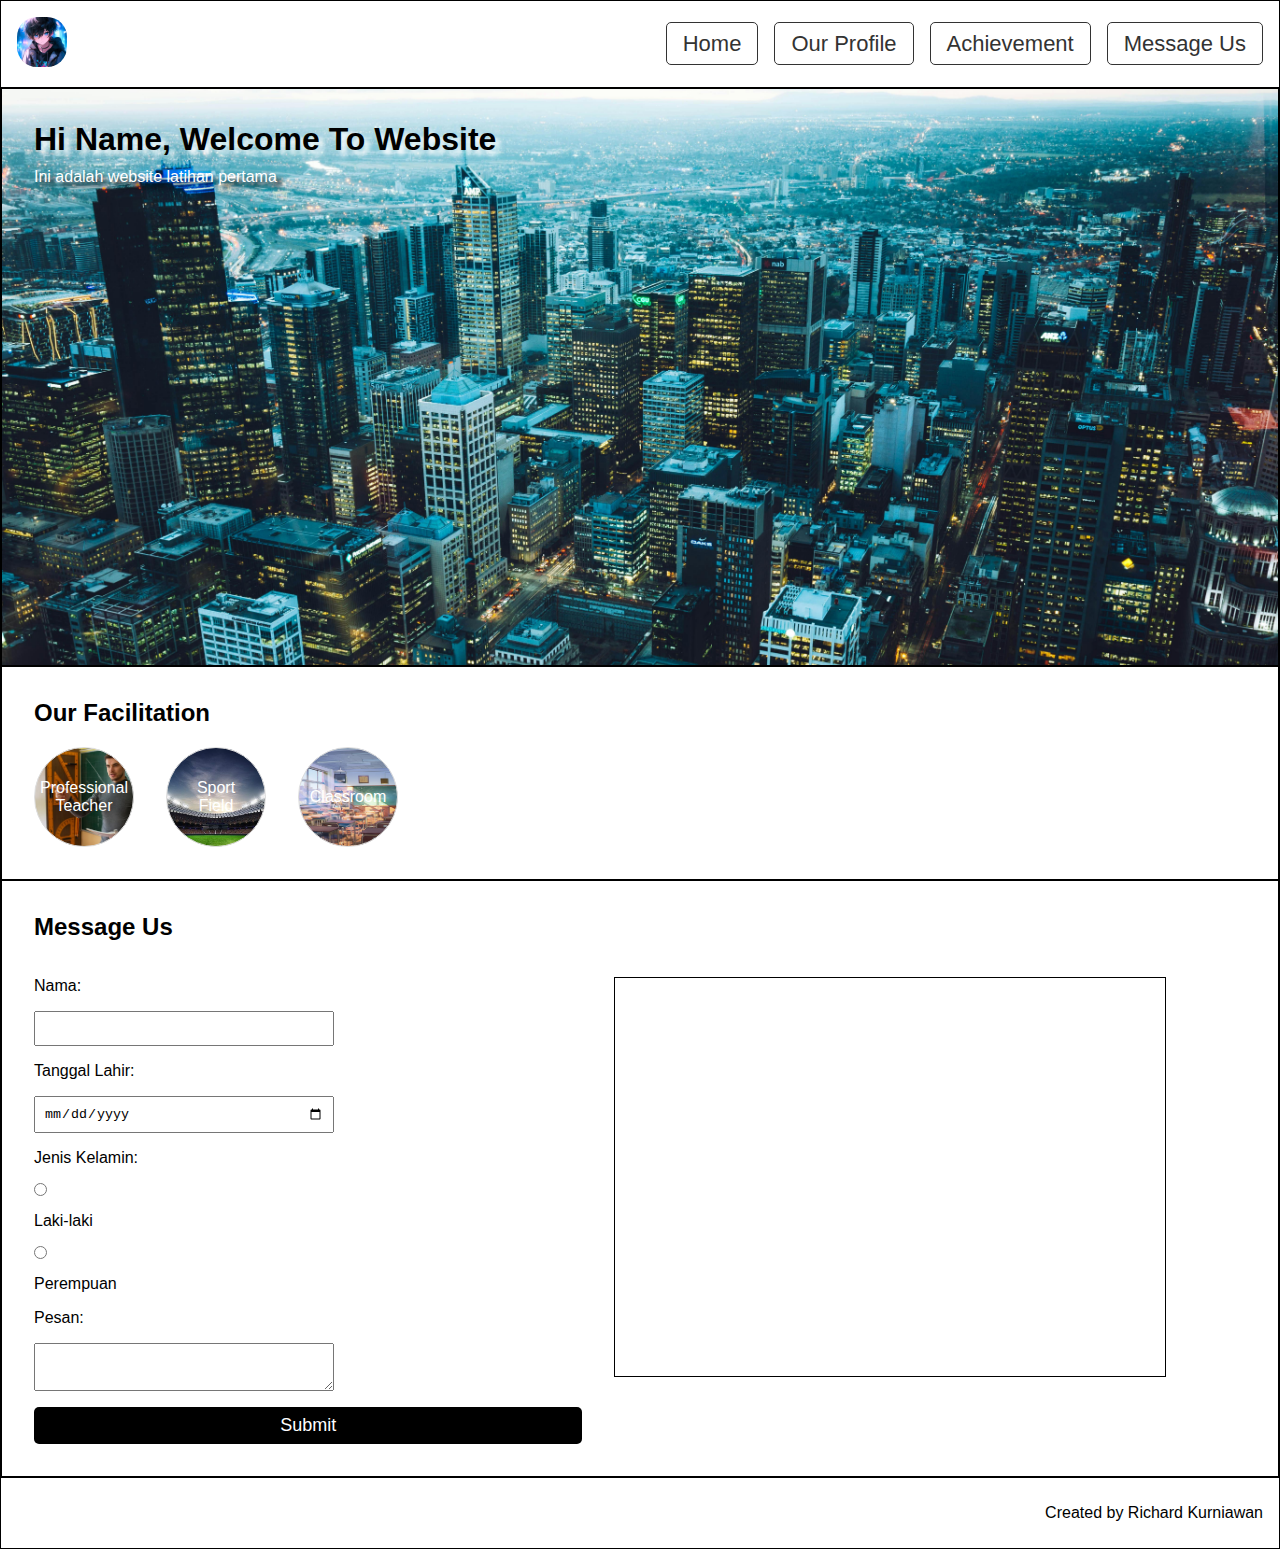
<file: index.html>
<!DOCTYPE html>
<html lang="en">
<head>
    <meta charset="UTF-8">
    <meta name="viewport" content="width=device-width, initial-scale=1.0">
    <title>Website</title>
    <link rel="stylesheet" href="/css/style.css">
</head>
<body>
    <header>
        <div class="logo">
            <img src="assets/anime_icon.webp" alt="Logo">
        </div>
        <nav>
            <ul>
                <li><a href="index.html">Home</a></li>
                <li><a href="profile.html">Our Profile</a></li>
                <li><a href="#">Achievement</a></li>
                <li><a href="#contact">Message Us</a></li>
            </ul>
        </nav>
    </header>
    <main class="index">
        <section class="welcome" style="background-image: url('assets/pexels-maxfrancis-2246476.jpg'); background-repeat: no-repeat; background-size: cover;">  
            <div>
                <h1 style="text-shadow: 5px 5px 5px rgb(255, 255, 255);">Hi <span id="userName">Name</span>, Welcome To Website</h1>
                <p style="text-shadow: 5px 5px 5px rgb(0, 0, 0);color: white;">Ini adalah website latihan pertama</p>
            </section>
            <section class="facilitation">
                <h2 class="tittle-facilities">Our Facilitation</h2>
                <div class="facilities">
                    <div class="facility" style="background-image: url('assets/teacher.avif'); background-repeat: no-repeat; background-size: cover; color: white;">Professional Teacher</div>
                    <div class="facility" style="background-image: url('assets/Fifa.jpeg'); background-repeat: no-repeat; background-size: cover; color: white;">Sport Field</div>
                    <div class="facility" style="background-image: url('assets/anime-scenic-classroom-sunshine-building-wallpaper-preview.jpg'); background-repeat: no-repeat; background-size: cover; color: white;">Classroom</div>
                </div>
            </div>
        </section>
        <section id="contact" class="contact">
            <h2 class="Message_title">Message Us</h2>
            <div class="form-container">
                <form id="contactForm">
                    <label for="name">Nama:</label>
                    <input type="text" id="name" name="name" required>
                    
                    <label for="date">Tanggal Lahir:</label>
                    <input type="date" id="date" name="date" required>
                    
                    <label for="gender">Jenis Kelamin:</label>
                    <input type="radio" id="male" name="gender" value="Laki-laki" required>
                    <label for="male">Laki-laki</label>
                    <input type="radio" id="female" name="gender" value="Perempuan" required>
                    <label for="female">Perempuan</label>
                    
                    <label for="message">Pesan:</label>
                    <textarea id="message" name="message" required></textarea>
                    
                    <button type="submit">Submit</button>
                </form>
                <div id="formOutput" class="form-output"></div>
            </div>
        </section>
    </main>
    <footer>
        <p>Created by Richard Kurniawan</p>
    </footer>
    <script src="/Js/script.js"></script>
</body>
</html>
</file>
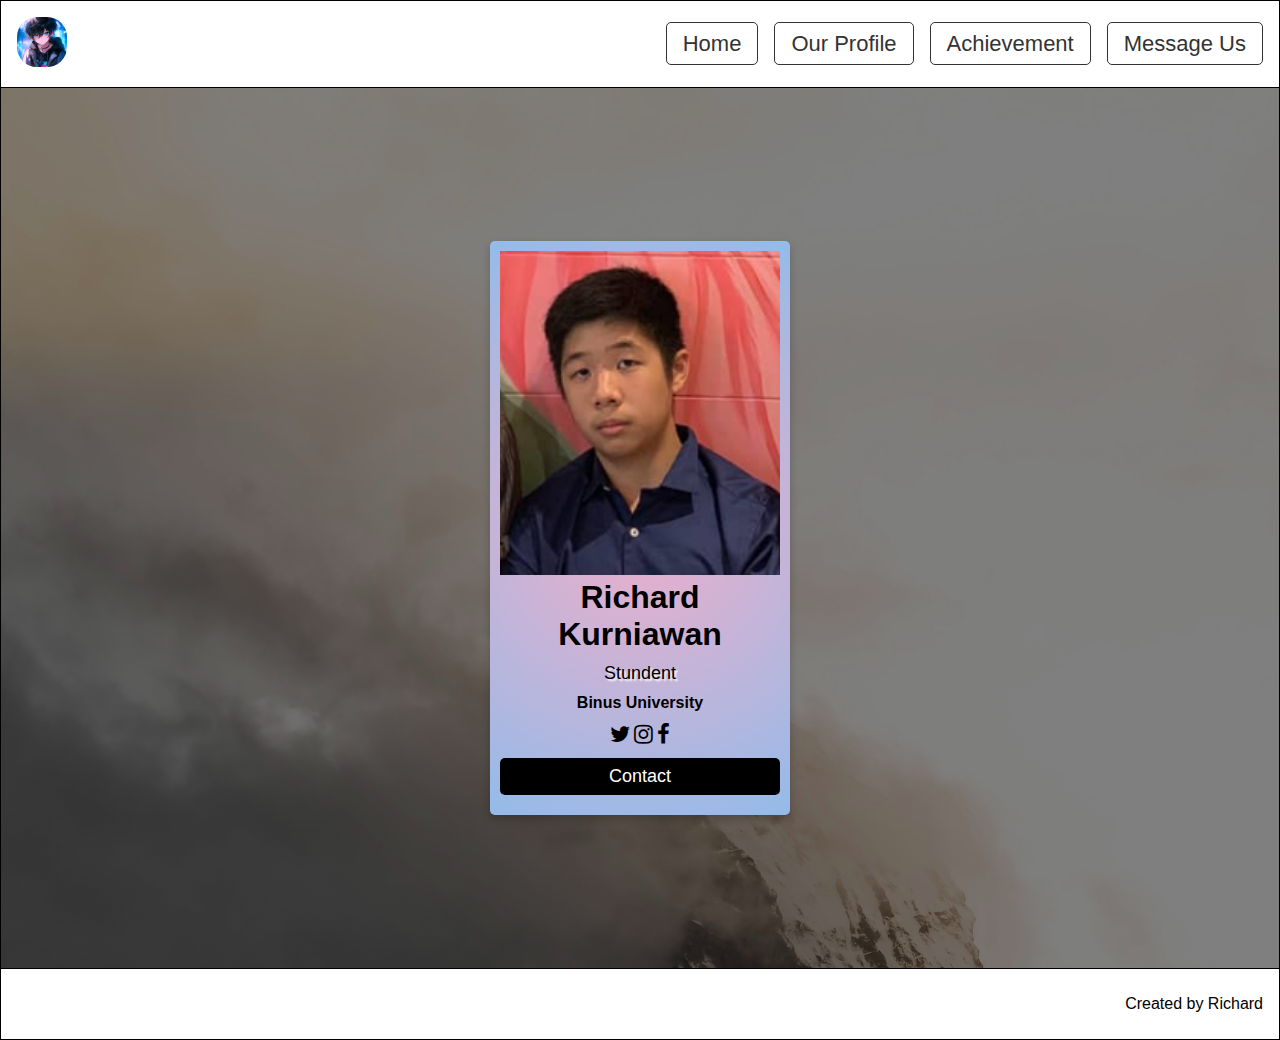
<file: profile.html>
<!DOCTYPE html>
<html lang="en">
<head>
    <meta charset="UTF-8">
    <meta name="viewport" content="width=device-width, initial-scale=1.0">
    <title>Our Profile</title>
    <link rel="stylesheet" href="css/style.css">
    <link rel="stylesheet" href="https://cdnjs.cloudflare.com/ajax/libs/font-awesome/4.7.0/css/font-awesome.min.css">
</head>
<body >
    <header>
        <div class="logo">
            <img src="assets/anime_icon.webp" alt="Logo">
        </div>
        <nav>
            <ul>
                <li><a href="index.html">Home</a></li>
                <li><a href="profile.html">Our Profile</a></li>
                <li><a href="#">Achievement</a></li>
                <li><a href="index.html#contact">Message Us</a></li>
            </ul>
        </nav>
    </header>
    <div class="profile-body" style="background-image: linear-gradient(rgba(0, 0, 0, 0.5), rgba(0, 0, 0, 0.5)),url('assets/pexels-dave-tombi-48516388-7705878.jpg'); background-repeat:no-repeat; background-size:cover;">
        <main>
            <div class="card">
                <img src="assets/Screenshot 2024-06-06 191640.png" alt="profile" style="width:100%">
                <h1>Richard Kurniawan</h1>
                <p class="title">Stundent</p>
                <p style="font-weight: bold;">Binus University</p>
                <a href="#"><i class="fa fa-twitter"></i></a>
                <a href="#"><i class="fa fa-instagram"></i></a>
                <a href="#"><i class="fa fa-facebook"></i></a>
                <p><button class="">Contact</button></p>
              </div>
        </main>
    </div>    
    <footer>
        <p>Created by Richard</p>
    </footer>
</body>
</html>
</file>
<file: css/style.css>
/* General reset and box-sizing */
* {
    margin: 0;
    padding: 0;
    box-sizing: border-box;
}

body {
    font-family: Arial, sans-serif;
    border: 1px black solid;
    display: flex;
    flex-direction: column;
    height: 100%;
}

/* Header */
header {
    display: flex;
    justify-content: space-between;
    align-items: center;
    padding: 1rem;
    background-color: #ffffff;
    border-bottom: 1px solid #000000;
}

.logo img {
    height: 50px;
    border-radius: 20px;
}

nav ul {
    list-style: none;
    display: flex;
    gap: 1rem;
}

nav a {
    text-decoration: none;
    color: #333;
    padding: 0.5rem 1rem;
    border: 1px solid #333;
    border-radius: 5px;
    transition: background-color 0.3s, color 0.3s;
}

nav a:hover {
    background-color: #333;
    color: #fff;
}

/* Index */
.index {
    display: flex;
    flex-direction: column;
}

/* Sections */
.welcome {
    border: 1px solid #ddd;
    padding: 2rem;
    margin: 0 auto;
    width: 100%;
    height: 578px;
    border: 1px black solid;
}

.facilitation,
.contact {
    border: 1px solid #ddd;
    padding: 2rem;
    margin: 0 auto;
    width: 100%;
    border: 1px black solid;
}

.facilities {
    display: flex;
    gap: 2rem;
}

.facility {
    border: 1px solid #ddd;
    padding: 2rem;
    border-radius: 50%;
    width: 100px;
    height: 100px;
    display: flex;
    align-items: center;
    justify-content: center;
    text-align: center;
}

.contact .form-container {
    display: flex;
    justify-content: space-between;
    align-items: flex-start;
    gap: 2rem;
    width: 100%;
}

.contact form {
    display: flex;
    flex-direction: column;
    align-items: flex-start;
    gap: 1rem;
    width: 50%;
}

.contact label {
    margin-right: auto;
}

.contact input[type="text"],
.contact input[type="date"],
.contact textarea {
    width: 100%;
    max-width: 300px;
    padding: 0.5rem;
}

.contact input[type="radio"] {
    margin-right: 0.5rem;
}

button {
    padding: 0.5rem 1rem;
    border: 1px solid #333;
    border-radius: 5px;
    background-color: #f8f8f8;
    cursor: pointer;
}

button:hover {
    background-color: #ddd;
}

.form-output {
    width: 50%;
    border: 1px solid #000000;
    padding: 1rem;
    margin-right: 5rem;
    text-align: left;
    min-height: 400px;
}


footer {
    text-align: end;
    padding: 1rem;
    background-color: #ffffff;
    border-top: 1px solid #000000;
}


.Message_title {
    display: flex;
    align-items: center;
    justify-content: flex-start;
    padding-bottom: 4vh;
}

.tittle-facilities {
    margin-bottom: 20px;
}

p {
    margin-top: 10px;
    margin-bottom: 10px;
}

.profile-body{
    height: 880px;
    width: 100%;
    display: flex;
    justify-content: center;
    align-items: center;
}

.card {
    box-shadow: 0 4px 8px 0 rgba(0, 0, 0, 0.2);
    max-width: 300px;
    margin: auto;
    text-align: center;
    padding: 10px;
    background: rgb(238,174,202);
    background: radial-gradient(circle, rgba(238,174,202,1) 0%, rgba(148,187,233,1) 100%);
    border-radius: 5px;
    font-family: Arial, Helvetica, sans-serif;
  }
  
  .title {
    color: rgb(0, 0, 0);
    font-size: 18px;
    text-shadow: 2px 2px 2px #ffffff;
  }
  
  button {
    border: none;
    outline: 0;
    display: inline-block;
    padding: 8px;
    color: white;
    background-color: #000;
    text-align: center;
    cursor: pointer;
    width: 100%;
    font-size: 18px;
  }
  
  a {
    text-decoration: none;
    font-size: 22px;
    color: black;
  }
  
  button:hover, a:hover {
    opacity: 0.7;
  }

@media (max-width: 600px) {
    header {
        flex-direction: column;
        align-items: flex-start;
    }

    nav ul {
        flex-direction: column;
        width: 100%;
    }

    nav a {
        width: 100%;
        text-align: center;
    }

    .contact .form-container {
        flex-direction: column;
    }

    .contact form, .form-output {
        width: 100%;
        margin: 0;
    }

    .form-output {
        margin-top: 2rem;
    }

    main {
        padding: 1rem;
    }

    section {
        padding: 1rem;
    }

    .welcome {
        height: auto;
    }
}
</file>
